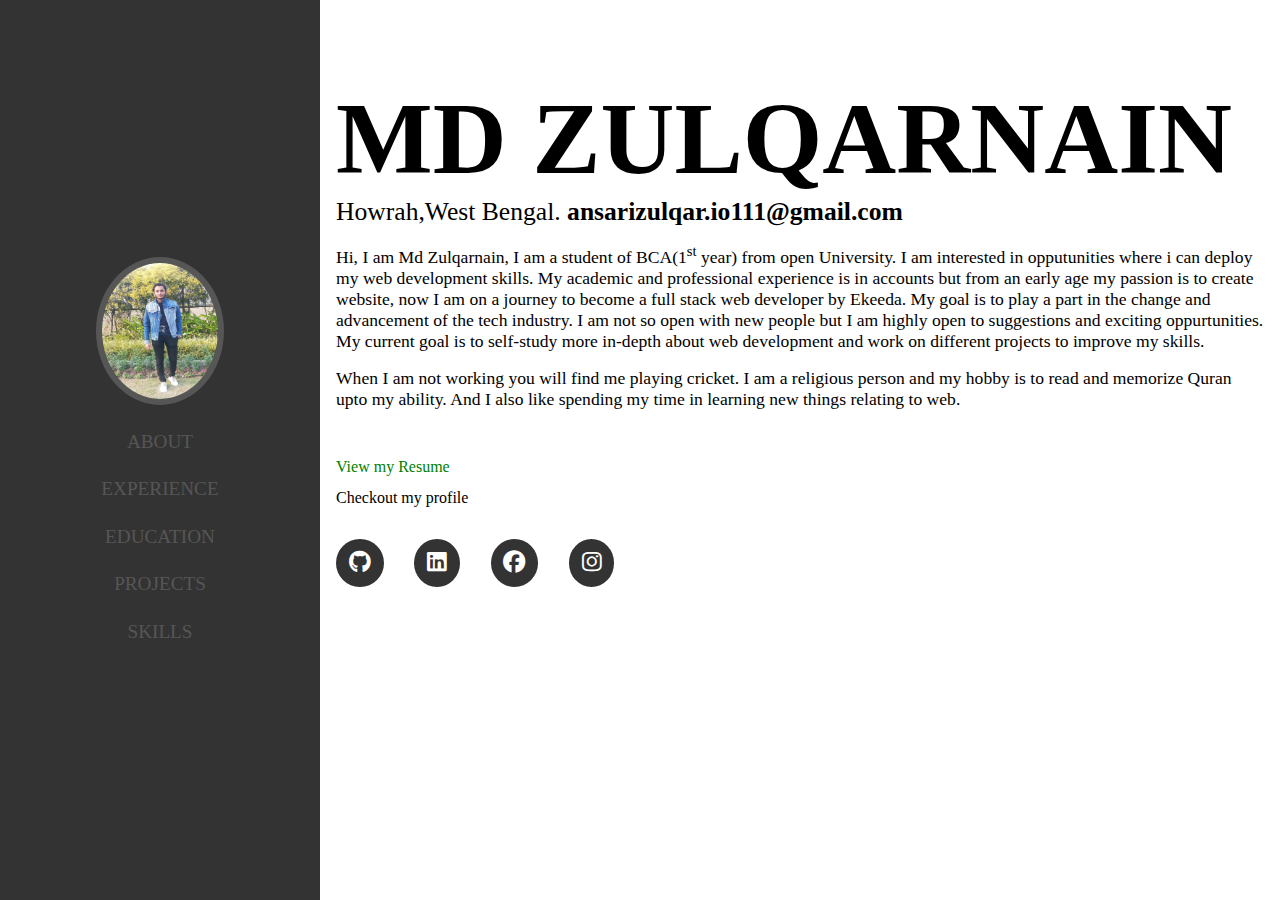
<file: index.html>
<!DOCTYPE html>
<html lang="en">

<head>
    <meta charset="UTF-8">
    <meta http-equiv="X-UA-Compatible" content="IE=edge">
    <meta name="viewport" content="width=device-width, initial-scale=1.0">
    <title>Portfolio - About</title>
    <link rel="stylesheet" href="index.css">
    <link rel="stylesheet" href="https://cdnjs.cloudflare.com/ajax/libs/font-awesome/6.3.0/css/all.min.css">

</head>

<body>
    <div class="main">
        <section id="about">
            <nav class="nav-bar">
                <img src="my-photo.jpeg" alt="my_photo" class="my-photo nav-list">
                <a href="index.html" class="nav-list">ABOUT</a>
                <a href="experience.html" class="nav-list">EXPERIENCE</a>
                <a href="education.html" class="nav-list">EDUCATION</a>
                <a href="project.html" class="nav-list">PROJECTS</a>
                <a href="skills.html" class="nav-list">SKILLS</a>
            </nav>
        </section>
        <section class="about-me">
            <div class="head">
                <h1 class="name">MD ZULQARNAIN</h1>
                <p class="sub-head">Howrah,West Bengal. <strong>ansarizulqar.io111@gmail.com</strong></p>
            </div>
            <div class="para">
                <p class="para-1">Hi, I am Md Zulqarnain, I am a student of BCA(1<sup>st</sup> year) from open
                    University. I am interested in opputunities where i can deploy my web development skills. My
                    academic and professional experience is in accounts but from an early age my passion is to create
                    website, now I am on a journey to become a full stack web developer by Ekeeda. My goal is to play a
                    part in the change and advancement of the tech industry. I am not so open with new people but I am
                    highly open to suggestions and exciting oppurtunities. My current goal is to self-study more
                    in-depth about web development and work on different projects to improve my skills.</p>
                <p class="para-2">When I am not working you will find me playing cricket. I am a religious person and my
                    hobby is to
                    read and memorize Quran upto my ability. And I also like spending my time in learning new things
                    relating to web.
                </p>
            </div>
            <div class="misc">
                <a href="Md Zulqarnain.pdf" target="_blank">View my Resume</a>
                <p>Checkout my profile</p>
            </div>
            <footer>
                <div class="links"><a href="https://github.com/zulqar19?tab=repositories" target="_blank"><i class="fa-brands fa-github"></i></a></div>
                <div class="links"><a href="https://www.linkedin.com/in/zulqarnain-ansari-0ba82920b/" target="_blank"><i class="fa-brands fa-linkedin"></i></a></div>
                <div class="links"><a href="https://www.facebook.com/zulqarnain.ansari.75" target="_blank"><i class="fa-brands fa-facebook"></i></a></div>
                <div class="links"><a href="https://www.instagram.com/zulqarnain.ansari.75/" target="_blank"><i class="fa-brands fa-instagram"></i></a></div>
            </footer>
        </section>
    </div>

</body>

</html>
</file>
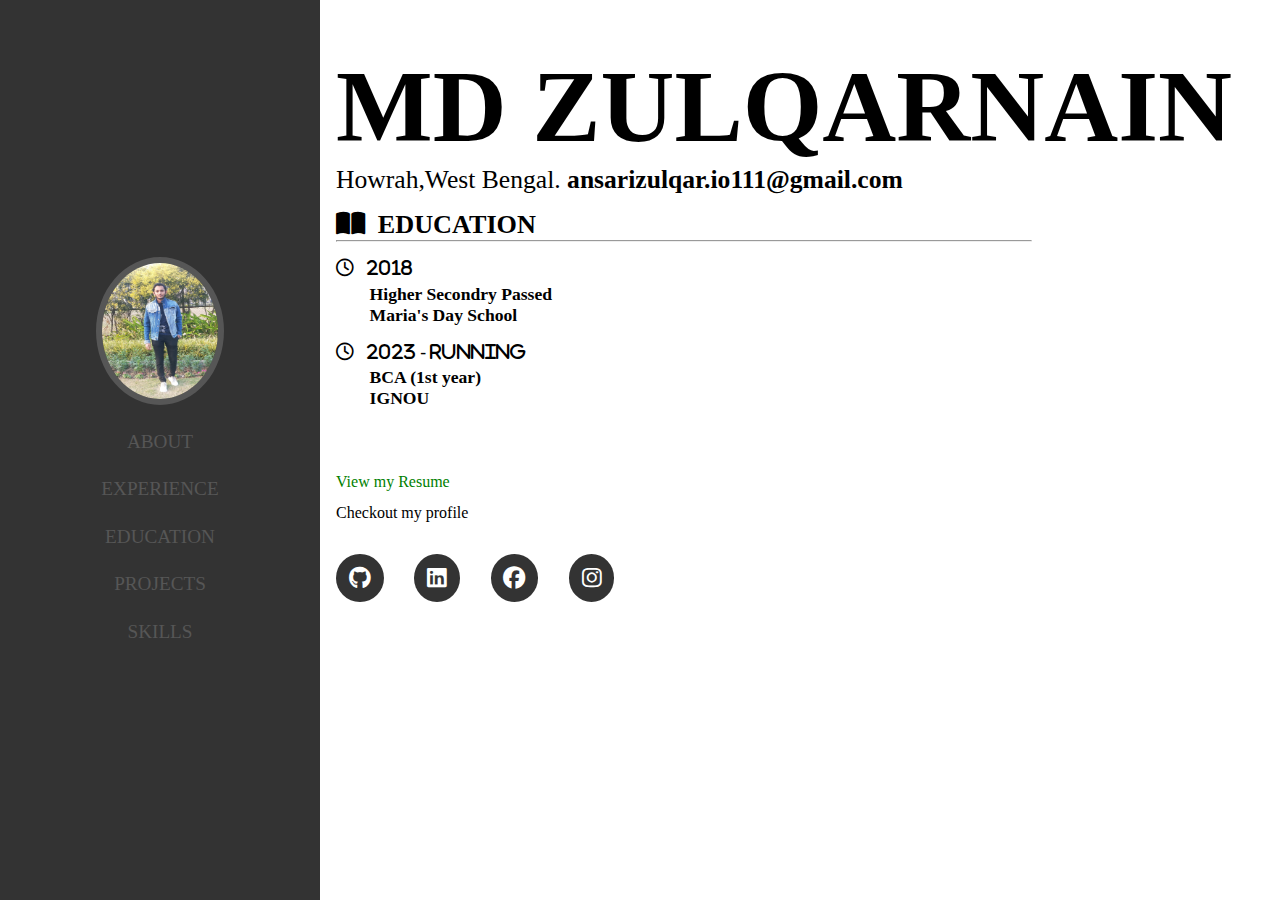
<file: education.html>
<!DOCTYPE html>
<html lang="en">

<head>
    <meta charset="UTF-8">
    <meta http-equiv="X-UA-Compatible" content="IE=edge">
    <meta name="viewport" content="width=device-width, initial-scale=1.0">
    <title>Portfolio - Education</title>
    <link rel="stylesheet" href="educatuion.css">
    <link rel="stylesheet" href="https://cdnjs.cloudflare.com/ajax/libs/font-awesome/6.3.0/css/all.min.css">

</head>

<body>
    <div class="main">
        <section id="education">
            <nav class="nav-bar">
                <img src="my-photo.jpeg" alt="my_photo" class="my-photo nav-list">
                <a href="index.html" class="nav-list">ABOUT</a>
                <a href="experience.html" class="nav-list">EXPERIENCE</a>
                <a href="education.html" class="nav-list">EDUCATION</a>
                <a href="project.html" class="nav-list">PROJECTS</a>
                <a href="skills.html" class="nav-list">SKILLS</a>
            </nav>
        </section>
        <section class="myEducation">
            <div class="head">
                <h1 class="name">MD ZULQARNAIN</h1>
                <p class="sub-head">Howrah,West Bengal. <strong>ansarizulqar.io111@gmail.com</strong></p>
            </div>
            <div class="education">
                <div class="sub-heading">
                    <h3><span class="fa-solid fa-book-open"></span><span class="padding-left">EDUCATION</span></h3>
                    <hr width="75%">
                </div>
                
                <div class="sub-details">
                    <p class="fa-regular fa-clock"><span class="padding-left"><b>2018</b><br><h4 class="padding-left-content">Higher Secondry Passed <p> Maria's Day School </p></h4></span></p>
                </div>
                <div class="sub-details">
                    <p class="fa-regular fa-clock"><span class="padding-left"><b>2023 - running</b><br><h4 class="padding-left-content">BCA (1st year)<p>IGNOU</p></h4></span></p>
                </div>
            </div>
            <div class="misc">
                <a href="Md Zulqarnain.pdf" target="_blank">View my Resume</a>
                <p>Checkout my profile</p>
            </div>
            <footer>
                <div class="links"><a href="https://github.com/zulqar19?tab=repositories" target="_blank"><i class="fa-brands fa-github"></i></a></div>
                <div class="links"><a href="https://www.linkedin.com/in/zulqarnain-ansari-0ba82920b/" target="_blank"><i class="fa-brands fa-linkedin"></i></a></div>
                <div class="links"><a href="https://www.facebook.com/zulqarnain.ansari.75" target="_blank"><i class="fa-brands fa-facebook"></i></a></div>
                <div class="links"><a href="https://www.instagram.com/zulqarnain.ansari.75/" target="_blank"><i class="fa-brands fa-instagram"></i></a></div>
            </footer>
        </section>
    </div>
</body>

</html>
</file>
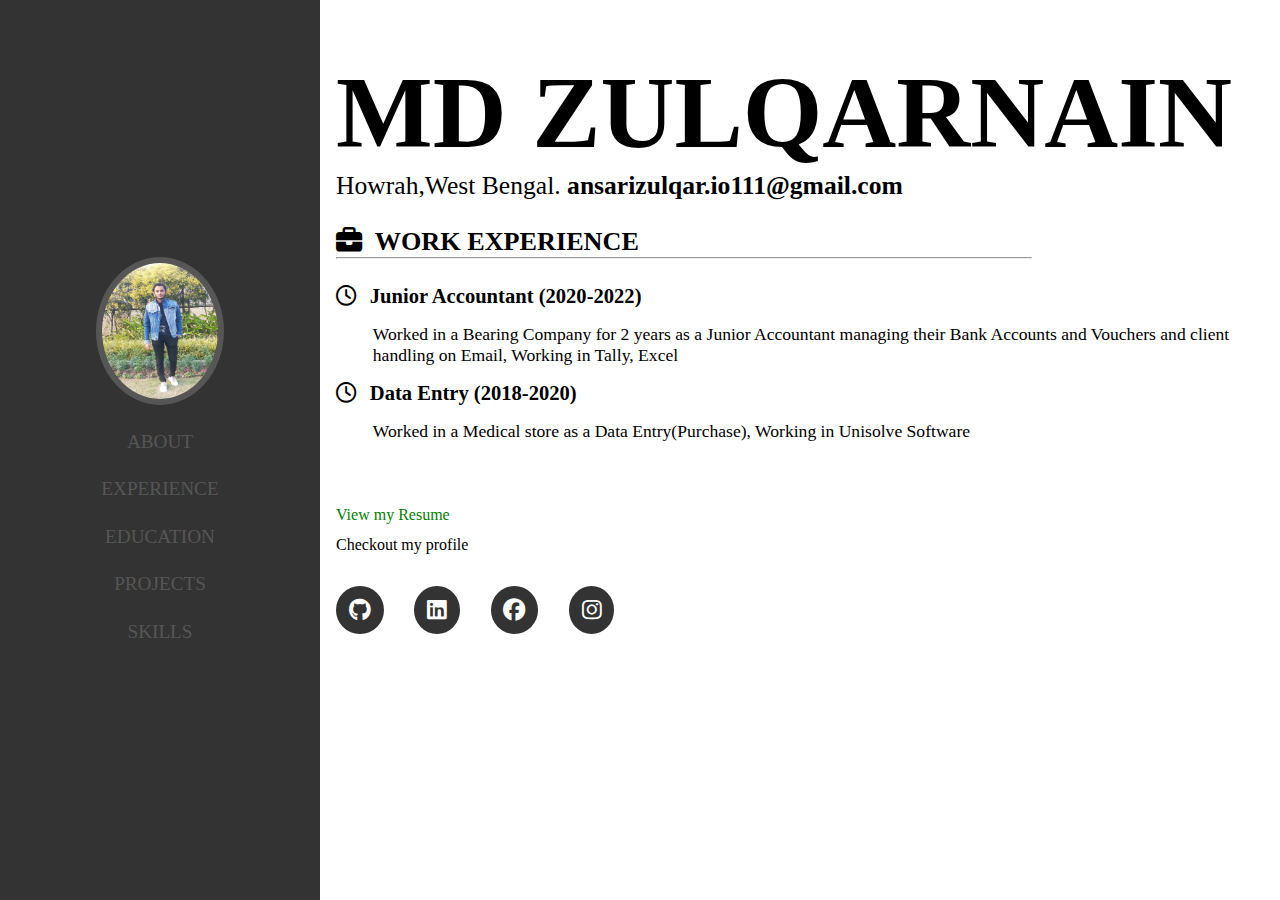
<file: experience.html>
<!DOCTYPE html>
<html lang="en">

<head>
    <meta charset="UTF-8">
    <meta http-equiv="X-UA-Compatible" content="IE=edge">
    <meta name="viewport" content="width=device-width, initial-scale=1.0">
    <title>Portfolio - Experience</title>
    <link rel="stylesheet" href="experience.css">
    <link rel="stylesheet" href="https://cdnjs.cloudflare.com/ajax/libs/font-awesome/6.3.0/css/all.min.css">

</head>

<body>
    <div class="main">
        <section id="experience">
            <nav class="nav-bar">
                <img src="my-photo.jpeg" alt="my_photo" class="my-photo nav-list">
                <a href="index.html" class="nav-list">ABOUT</a>
                <a href="experience.html" class="nav-list">EXPERIENCE</a>
                <a href="education.html" class="nav-list">EDUCATION</a>
                <a href="project.html" class="nav-list">PROJECTS</a>
                <a href="skills.html" class="nav-list">SKILLS</a>
            </nav>
        </section>
        <section class="myExperience">
            <div class="head">
                <h1 class="name">MD ZULQARNAIN</h1>
                <p class="sub-head">Howrah,West Bengal. <strong>ansarizulqar.io111@gmail.com</strong></p>
            </div>
            <div class="experience">
                <div class="sub-heading">
                        <h3><span class="fa-solid fa-briefcase"></span><span class="padding-left">WORK EXPERIENCE</span></h3>
                    <hr width="75%">
                    </div>
                    <h3><span class="fa-regular fa-clock"></span><span class="padding-left">Junior Accountant</span><span> (2020-2022)</span></h3>
                        <p class="description">Worked in a Bearing Company for 2 years as a Junior Accountant managing their Bank Accounts and Vouchers and client handling on Email, Working in Tally, Excel</p> 
                    <h3><span class="fa-regular fa-clock"></span><span class="padding-left">Data Entry</span><span> (2018-2020)</span></h3>
                    <p class="description">Worked in a Medical store as a Data Entry(Purchase), Working in Unisolve Software</p>
            </div>
            <div class="misc">
                <a href="Md Zulqarnain.pdf" target="_blank">View my Resume</a>
                <p>Checkout my profile</p>
            </div>
            <footer>
                <div class="links"><a href="https://github.com/zulqar19?tab=repositories" target="_blank"><i class="fa-brands fa-github"></i></a></div>
                <div class="links"><a href="https://www.linkedin.com/in/zulqarnain-ansari-0ba82920b/" target="_blank"><i class="fa-brands fa-linkedin"></i></a></div>
                <div class="links"><a href="https://www.facebook.com/zulqarnain.ansari.75"target="_blank"><i class="fa-brands fa-facebook"></i></a></div>
                <div class="links"><a href="https://www.instagram.com/zulqarnain.ansari.75/" target="_blank"><i class="fa-brands fa-instagram"></i></a></div>
            </footer>
        </section>
    </div>
</body>

</html>
</file>
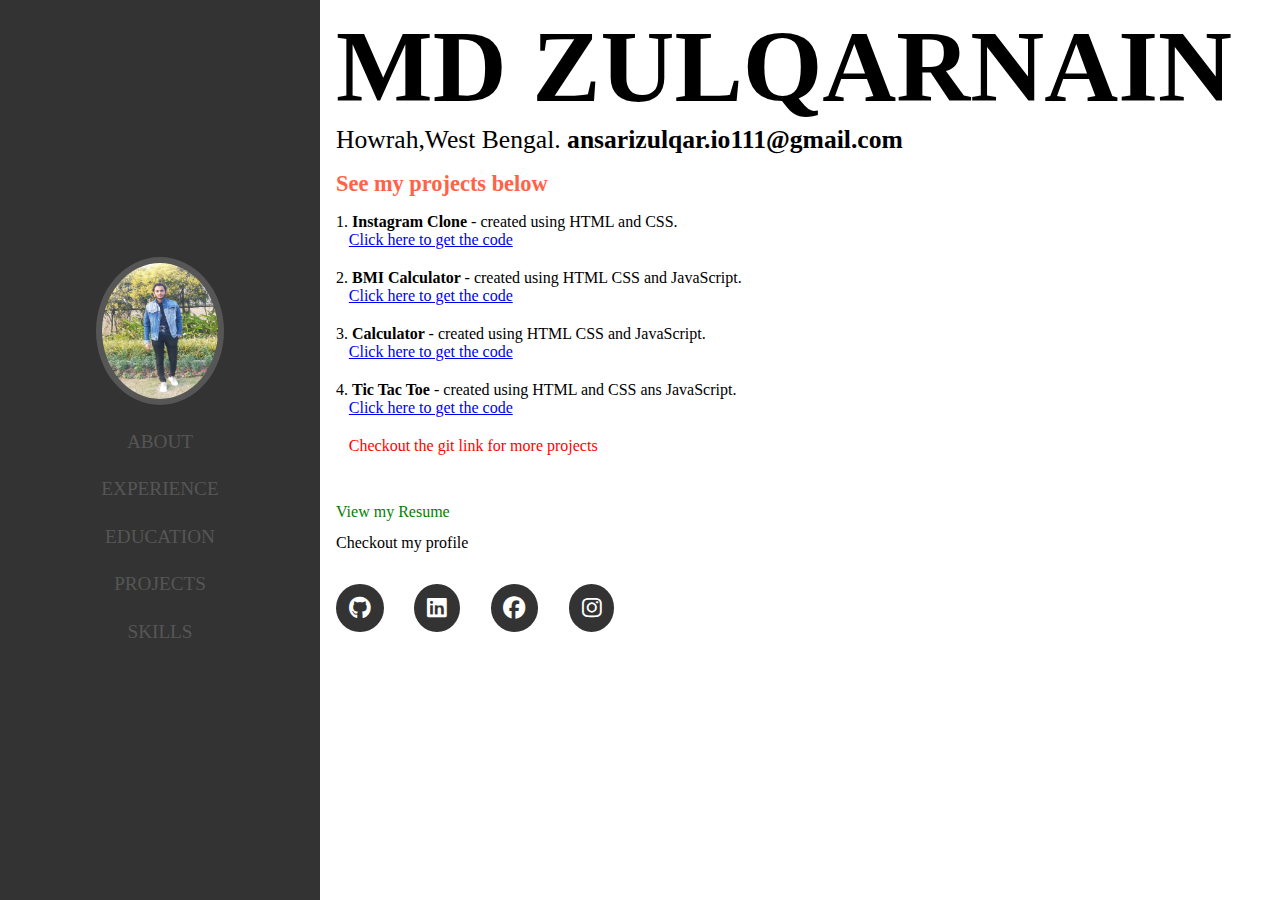
<file: project.html>
<!DOCTYPE html>
<html lang="en">

<head>
    <meta charset="UTF-8">
    <meta http-equiv="X-UA-Compatible" content="IE=edge">
    <meta name="viewport" content="width=device-width, initial-scale=1.0">
    <title>Portfolio - Project</title>
    <link rel="stylesheet" href="project.css">
    <link rel="stylesheet" href="https://cdnjs.cloudflare.com/ajax/libs/font-awesome/6.3.0/css/all.min.css">

</head>

<body>
    <div class="main">
        <section id="project">
            <nav class="nav-bar">
                <img src="my-photo.jpeg" alt="my_photo" class="my-photo nav-list">
                <a href="index.html" class="nav-list">ABOUT</a>
                <a href="experience.html" class="nav-list">EXPERIENCE</a>
                <a href="education.html" class="nav-list">EDUCATION</a>
                <a href="project.html" class="nav-list">PROJECTS</a>
                <a href="skills.html" class="nav-list">SKILLS</a>
            </nav>
        </section>
        <section class="myProject">
            <div class="head">
                <h1 class="name">MD ZULQARNAIN</h1>
                <p class="sub-head">Howrah,West Bengal. <strong>ansarizulqar.io111@gmail.com</strong></p>
            </div>
            <div class="project">
                <h3>See my projects below</h3>
                <p>1. <strong> Instagram Clone </strong>- created using HTML and CSS.
                    <br>
                    <a href="https://github.com/zulqar19/Instagram_Clone" target="_blank">Click here to get the code</a>
                </p>
                <p>2. <strong> BMI Calculator </strong>- created using HTML CSS and JavaScript.
                    <br>
                    <a href="https://github.com/zulqar19/BMI_Calculator " target="_blank">Click here to get the code</a>
                </p>
                <p>3. <strong> Calculator </strong>- created using HTML CSS and JavaScript.
                    <br>
                    <a href="https://github.com/zulqar19/Ekeeda_Project1_Md_Zulqarnain/tree/main/calculator" target="_blank">Click here to get the code</a>
                </p>
                <p>4. <strong> Tic Tac Toe </strong>- created using HTML and CSS ans JavaScript.
                    <br>
                    <a href="https://github.com/zulqar19/Ekeeda_Project1_Md_Zulqarnain/tree/main/Tic_tac_toe" target="_blank">Click here to get the code</a>
                </p>
                <p ><a style="color: red; text-decoration: none;" href="https://github.com/zulqar19?tab=repositories" target="_blank">Checkout the git link for more projects</a></p>
            </div>
            <div class="misc">
                <a href="Md Zulqarnain.pdf" target="_blank">View my Resume</a>
                <p>Checkout my profile</p>
            </div>
            <footer>
                <div class="links"><a href="https://github.com/zulqar19?tab=repositories" target="_blank"><i class="fa-brands fa-github"></i></a></div>
                <div class="links"><a href="https://www.linkedin.com/in/zulqarnain-ansari-0ba82920b/" target="_blank"><i class="fa-brands fa-linkedin"></i></a></div>
                <div class="links"><a href="https://www.facebook.com/zulqarnain.ansari.75" target="_blank"><i class="fa-brands fa-facebook"></i></a></div>
                <div class="links"><a href="https://www.instagram.com/zulqarnain.ansari.75/" target="_blank"><i class="fa-brands fa-instagram"></i></a></div>
            </footer>
        </section>
    </div>
</body>

</html>
</file>
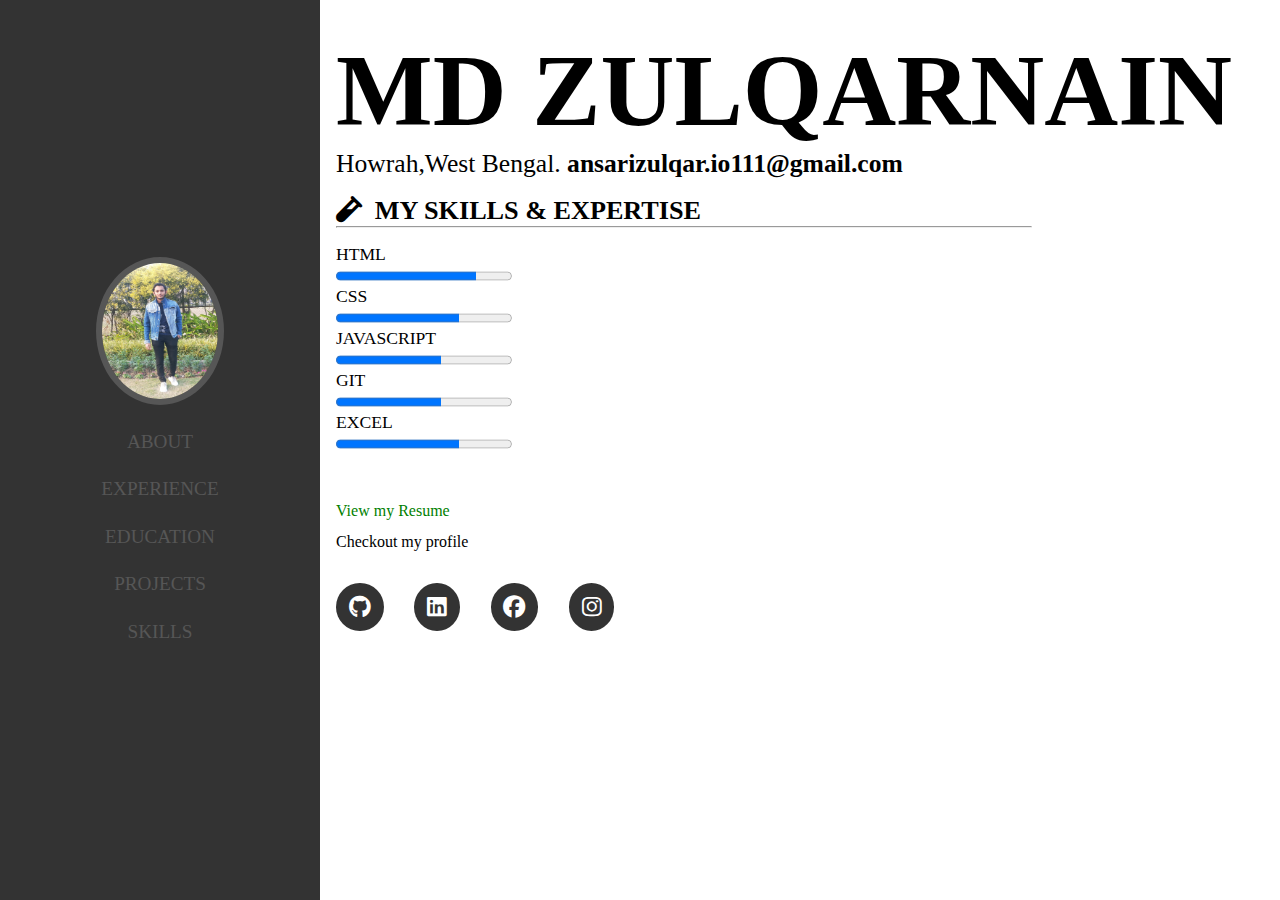
<file: skills.html>
<!DOCTYPE html>
<html lang="en">

<head>
    <meta charset="UTF-8">
    <meta http-equiv="X-UA-Compatible" content="IE=edge">
    <meta name="viewport" content="width=device-width, initial-scale=1.0">
    <title>Portfolio - Skills</title>
    <link rel="stylesheet" href="skills.css">
    <link rel="stylesheet" href="https://cdnjs.cloudflare.com/ajax/libs/font-awesome/6.3.0/css/all.min.css">

</head>

<body>
    <div class="main">
        <section id="skill">
            <nav class="nav-bar">
                <img src="my-photo.jpeg" alt="my_photo" class="my-photo nav-list">
                <a href="index.html" class="nav-list">ABOUT</a>
                <a href="experience.html" class="nav-list">EXPERIENCE</a>
                <a href="education.html" class="nav-list">EDUCATION</a>
                <a href="project.html" class="nav-list">PROJECTS</a>
                <a href="skills.html" class="nav-list">SKILLS</a>
            </nav>
        </section>
        <section class="mySkills">
            <div class="head">
                <h1 class="name">MD ZULQARNAIN</h1>
                <p class="sub-head">Howrah,West Bengal. <strong>ansarizulqar.io111@gmail.com</strong></p>
            </div>
            <div class="skill">
                <div class="sub-heading">
                    <h3><span class="fa-solid fa-vial"></span><span class="padding-left">MY SKILLS & EXPERTISE</span></h3>
                    <hr width="75%">
                </div>
                <div class="skill-set">
                    <p class="skills">HTML<br><span><progress value="80" max="100">80%</progress></span></p>
                    <p class="skills">CSS<br><progress value="70" max="100">60%</progress></p>
                    <p class="skills">JAVASCRIPT<br><progress value="60" max="100">60%</progress></p>
                    <p class="skills">GIT<br><progress value="60" max="100">60%</progress></p>
                    <p class="skills">EXCEL<br><progress value="70" max="100">70%</progress></p>
                </div>
            </div>
            <div class="misc">
                <a href="Md Zulqarnain.pdf" target="_blank">View my Resume</a>
                <p>Checkout my profile</p>
            </div>
            <footer>
                <div class="links"><a href="https://github.com/zulqar19?tab=repositories" target="_blank"><i class="fa-brands fa-github"></i></a></div>
                <div class="links"><a href="https://www.linkedin.com/in/zulqarnain-ansari-0ba82920b/" target="_blank"><i class="fa-brands fa-linkedin"></i></a></div>
                <div class="links"><a href="https://www.facebook.com/zulqarnain.ansari.75" target="_blank"><i class="fa-brands fa-facebook"></i></a></div>
                <div class="links"><a href="https://www.instagram.com/zulqarnain.ansari.75/" target="_blank"><i class="fa-brands fa-instagram"></i></a></div>
            </footer>
        </section>
    </div>
</body>

</html>
</file>
<file: index.css>
/* @import url('https://fonts.googleapis.com/css2?family=PT+Sans:wght@700&display=swap'); */
* {
    margin: 0;
    padding: 0;
    box-sizing: border-box;
    /* font-family: 'PT Sans', sans-serif; */
}


.main {
    width: 100%;
    display: grid;
    grid-template-columns: 1fr 3fr;
}

#about {
    height: 100vh;
    background-color: #333333;
}

.my-photo {
    width: 10vw;
    height: auto;
    border: .5vw solid #565656;
    border-radius: 50%;
}

.nav-bar {
    width: 100%;
    height: 100%;
    display: flex;
    align-items: center;
    justify-content: center;
    flex-direction: column;
    font-size: 1.2rem;
}

.nav-list {
    margin: 1vw;
    text-decoration: none;
    color: #565656;
    transition: all .5s ease-in-out;
}

.nav-list:hover {
    font-size: 1.4rem;
    color: #ffffff;
}

.about-me {
    height: 100vh;
    background-color: #ffffff;
    color: black;
    padding: 5rem 1rem 3rem 1rem
}

.head {
    font-size: 4vw;
}

.head .sub-head {
    font-size: 2vw;
}

.para {
    margin-top: 1rem;
    font-size: 1.1rem;
}

.para-2 {
    margin-top: 1rem;
}

.misc {
    margin-top: 3rem;
}

.misc a {
    text-decoration: none;
    color: green;
}

.misc p {
    margin-top: .8rem;
}

footer {
    width: 30%;
    display: flex;
    align-items: center;
    justify-content: space-between;
}
footer a{
    color: white;
}

.links {
    margin-top: 2rem;
}

.fa-brands {
    text-align: center;
    font-size: 1.4rem;
    padding: 1vw;
    background-color: #333333;
    border-radius: 50%;
    transition: all .5s ease-in;
}

.fa-brands:hover {
    font-size: 1.8rem;
    color: #ffffff;
}

@media only screen and (max-width: 912px) {

.main {
    width: 100vw;
    display: block;
}

#about {
    width: 100vw;
    height: 10vh;
    background-color: #333333;
    position: relative;
}

.my-photo {
    width: 8vw;
    height: auto;
    border: .5vw solid #565656;
    border-radius: 50%;
    position: absolute;
    left: 4vw;
    transition: all 1s ease-in-out;
}

.my-photo:hover{
    width: 20vw;
}

.nav-bar {
    width: 100%;
    height: 100%;
    display: flex;
    flex-direction: row;
    align-items:center;
    justify-content: end;
    font-size: 2.5vw;
}
.nav-list:nth-child(6){
    margin-right: 40px;
}

.nav-list {
    text-decoration: none;
    color: #565656;
}

.nav-list:hover {
    font-size: 1.4rem;
    color: #ffffff;
}
.about-me{
    padding: 20px;
}
.fa-brands {
    text-align: center;
    font-size: 1.2rem;
    padding: 1vw;
    background-color: #333333;
    border-radius: 50%;
    transition: all .5s ease-in;
}

.fa-brands:hover {
    font-size: 1.4rem;
    color: #ffffff;
}
}
@media only screen and (max-width: 550px) {

    .main {
        width: 100vw;
        display: block;
    }
    
    #about {
        width: 100vw;
        height: 7vh;
        background-color: #333333;
        position: relative;
    }
    
    .my-photo {
        width: 8vw;
        height: auto;
        border: .5vw solid #565656;
        border-radius: 50%;
        position: absolute;
        left: 4vw;
    }
    
    .my-photo:hover{
        width: 15vw;
    }
    .nav-bar {
        width: 100%;
        height: 100%;
        display: flex;
        flex-direction: row;
        align-items:center;
        justify-content: end;
        font-size: 2.8vw;
    }
    .nav-list:nth-child(6){
        margin-right: 20px;
    }
    
    .nav-list {
        text-decoration: none;
        color: #565656;
    }
    
    .nav-list:hover {
        font-size: 1.4rem;
        color: #ffffff;
    }
    .about-me{
        padding: 20px;
    }
    .fa-brands {
        text-align: center;
        font-size: 1.4rem;
        padding: 1.3vw;
        margin: 5px;
        background-color: #333333;
        border-radius: 50%;
        transition: all .5s ease-in;
    }
    
    .fa-brands:hover {
        font-size: 1.8rem;
        color: #ffffff;
    }
}
</file>
<file: educatuion.css>
/* @import url('https://fonts.googleapis.com/css2?family=PT+Sans:wght@700&display=swap'); */
* {
    margin: 0;
    padding: 0;
    box-sizing: border-box;
    /* font-family: 'PT Sans', sans-serif; */
}

.main {
    width: 100%;
    display: grid;
    grid-template-columns: 1fr 3fr;
}

#education {
    height: 100vh;
    background-color: #333333;
}

.my-photo {
    width: 10vw;
    height: auto;
    border: .5vw solid #565656;
    border-radius: 50%;
}

.nav-bar {
    width: 100%;
    height: 100%;
    display: flex;
    align-items: center;
    justify-content: center;
    flex-direction: column;
    font-size: 1.2rem;
}

.nav-list {
    margin: 1vw;
    text-decoration: none;
    color: #565656;
    transition: all .5s ease-in-out;
}

.nav-list:hover {
    font-size: 1.4rem;
    color: #ffffff;
}

.myEducation {
    height: 100vh;
    background-color: #ffffff;
    color: black;
    padding: 3rem 1rem 3rem 1rem
}

.head {
    font-size: 4vw;
}

.head .sub-head {
    font-size: 2vw;
}
.education{
    font-size: 1.1rem;
}
.sub-heading{
    margin: 1.2vw 0vw;
    font-size: 1.4rem;
}
.padding-left{
    padding-left: 1vw;
}
.padding-left-content{
    padding: .3rem 0rem 1rem 2.1rem;
}

.misc {
    margin-top: 3rem;
}

.misc a {
    text-decoration: none;
    color: green;
}

.misc p {
    margin-top: .8rem;
}

footer {
    width: 30%;
    display: flex;
    align-items: center;
    justify-content: space-between;
}
footer a{
    color: white;
}
.links {
    margin-top: 2rem;
}

.fa-brands {
    text-align: center;
    font-size: 1.4rem;
    padding: 1vw;
    background-color: #333333;
    border-radius: 50%;
    transition: all .5s ease-in;
}

.fa-brands:hover {
    font-size: 1.8rem;
    color: #ffffff;
}

@media only screen and (max-width: 912px) {

.main {
    width: 100vw;
    display: block;
}

#education {
    width: 100vw;
    height: 10vh;
    background-color: #333333;
    position: relative;
}

.my-photo {
    width: 8vw;
    height: auto;
    border: .5vw solid #565656;
    border-radius: 50%;
    position: absolute;
    left: 4vw;
    transition: all 1s ease-in-out;
}

.my-photo:hover{
    width: 20vw;
}

.nav-bar {
    width: 100%;
    height: 100%;
    display: flex;
    flex-direction: row;
    align-items:center;
    justify-content: end;
    font-size: 2.5vw;
}
.nav-list:nth-child(6){
    margin-right: 40px;
}

.nav-list {
    text-decoration: none;
    color: #565656;
}

.nav-list:hover {
    font-size: 1.4rem;
    color: #ffffff;
}
.myEducation{
    padding: 20px;
}
.fa-brands {
    text-align: center;
    font-size: 1.2rem;
    padding: 1vw;
    background-color: #333333;
    border-radius: 50%;
    transition: all .5s ease-in;
}

.fa-brands:hover {
    font-size: 1.4rem;
    color: #ffffff;
}
}
@media only screen and (max-width: 550px) {

    .education{
        font-size: .9rem;
    }
    .sub-heading{
        margin: 4vw 0vw;
        font-size: 1.rem;
    }
    .padding-left{
        padding-left: 1vw;
    }
    .padding-left-content{
        padding: 1rem 0rem 1rem 1rem;
    }
    
    .main {
        width: 100vw;
        display: block;
    }
    
    #education {
        width: 100vw;
        height: 7vh;
        background-color: #333333;
        position: relative;
    }
    
    .my-photo {
        width: 8vw;
        height: auto;
        border: .5vw solid #565656;
        border-radius: 50%;
        position: absolute;
        left: 4vw;
    }
    
    .my-photo:hover{
        width: 15vw;
    }
    .nav-bar {
        width: 100%;
        height: 100%;
        display: flex;
        flex-direction: row;
        align-items:center;
        justify-content: end;
        font-size: 2.8vw;
    }
    .nav-list:nth-child(6){
        margin-right: 20px;
    }
    
    .nav-list {
        text-decoration: none;
        color: #565656;
    }
    
    .nav-list:hover {
        font-size: 1.4rem;
        color: #ffffff;
    }
    .myEducation{
        padding: 20px;
    }
    .fa-brands {
        text-align: center;
        font-size: 1.4rem;
        padding: 1.3vw;
        margin: 5px;
        background-color: #333333;
        border-radius: 50%;
        transition: all .5s ease-in;
    }
    
    .fa-brands:hover {
        font-size: 1.8rem;
        color: #ffffff;
    }
}
</file>
<file: experience.css>
/* @import url('https://fonts.googleapis.com/css2?family=PT+Sans:wght@700&display=swap'); */
* {
    margin: 0;
    padding: 0;
    box-sizing: border-box;
    /* font-family: 'PT Sans', sans-serif; */
}

.main {
    width: 100%;
    display: grid;
    grid-template-columns: 1fr 3fr;
}

#experience {
    height: 100vh;
    background-color: #333333;
}

.my-photo {
    width: 10vw;
    height: auto;
    border: .5vw solid #565656;
    border-radius: 50%;
}

.nav-bar {
    width: 100%;
    height: 100%;
    display: flex;
    align-items: center;
    justify-content: center;
    flex-direction: column;
    font-size: 1.2rem;
}

.nav-list {
    margin: 1vw;
    text-decoration: none;
    color: #565656;
    transition: all .5s ease-in-out;
}

.nav-list:hover {
    font-size: 1.4rem;
    color: #ffffff;
}

.myExperience {
    height: 100vh;
    background-color: #ffffff;
    color: black;
    padding: 3.4rem 1rem 3rem 1rem
}

.head {
    font-size: 4vw;
}

.head .sub-head {
    font-size: 2vw;
}
.experience{
    font-size: 1.1rem;
}
.sub-heading{
    margin: 2vw 0vw;
    font-size: 1.4rem;
}
.padding-left{
    padding-left: 1vw;
}
.description{
    padding: 1rem 0rem 1rem 2.3rem;
}

.misc {
    margin-top: 3rem;
}

.misc a {
    text-decoration: none;
    color: green;
}

.misc p {
    margin-top: .8rem;
}

footer {
    width: 30%;
    display: flex;
    align-items: center;
    justify-content: space-between;
}
footer a{
    color: white;
}
.links {
    margin-top: 2rem;
}

.fa-brands {
    text-align: center;
    font-size: 1.4rem;
    padding: 1vw;
    background-color: #333333;
    border-radius: 50%;
    transition: all .5s ease-in;
}

.fa-brands:hover {
    font-size: 1.8rem;
    color: #ffffff;
}

@media only screen and (max-width: 912px) {

.main {
    width: 100vw;
    display: block;
}

#experience {
    width: 100vw;
    height: 10vh;
    background-color: #333333;
    position: relative;
}

.my-photo {
    width: 8vw;
    height: auto;
    border: .5vw solid #565656;
    border-radius: 50%;
    position: absolute;
    left: 4vw;
    transition: all 1s ease-in-out;
}

.my-photo:hover{
    width: 20vw;
}

.nav-bar {
    width: 100%;
    height: 100%;
    display: flex;
    flex-direction: row;
    align-items:center;
    justify-content: end;
    font-size: 2.5vw;
}
.nav-list:nth-child(6){
    margin-right: 40px;
}

.nav-list {
    text-decoration: none;
    color: #565656;
}

.nav-list:hover {
    font-size: 1.4rem;
    color: #ffffff;
}
.myExperience{
    padding: 20px;
}
.fa-brands {
    text-align: center;
    font-size: 1.2rem;
    padding: 1vw;
    background-color: #333333;
    border-radius: 50%;
    transition: all .5s ease-in;
}

.fa-brands:hover {
    font-size: 1.4rem;
    color: #ffffff;
}
}
@media only screen and (max-width: 550px) {
    .experience{
        font-size: .9rem;
    }
    .sub-heading{
        margin: 4vw 0vw;
        font-size: 1rem;
    }
    .padding-left{
        padding-left: 1vw;
    }
    .description{
        padding: 1rem 0rem 1rem 1rem;
    }
    


    .main {
        width: 100vw;
        display: block;
    }
    
    #experience {
        width: 100vw;
        height: 7vh;
        background-color: #333333;
        position: relative;
    }
    
    .my-photo {
        width: 8vw;
        height: auto;
        border: .5vw solid #565656;
        border-radius: 50%;
        position: absolute;
        left: 4vw;
    }
    
    .my-photo:hover{
        width: 15vw;
    }
    .nav-bar {
        width: 100%;
        height: 100%;
        display: flex;
        flex-direction: row;
        align-items:center;
        justify-content: end;
        font-size: 2.8vw;
    }
    .nav-list:nth-child(6){
        margin-right: 20px;
    }
    
    .nav-list {
        text-decoration: none;
        color: #565656;
    }
    
    .nav-list:hover {
        font-size: 1.4rem;
        color: #ffffff;
    }
    .myExperience{
        padding: 20px;
    }
    .fa-brands {
        text-align: center;
        font-size: 1.4rem;
        padding: 1.3vw;
        margin: 5px;
        background-color: #333333;
        border-radius: 50%;
        transition: all .5s ease-in;
    }
    
    .fa-brands:hover {
        font-size: 1.8rem;
        color: #ffffff;
    }
}
</file>
<file: project.css>
/* @import url('https://fonts.googleapis.com/css2?family=PT+Sans:wght@700&display=swap'); */
* {
    margin: 0;
    padding: 0;
    box-sizing: border-box;
    /* font-family: 'PT Sans', sans-serif; */
}

.main {
    width: 100%;
    display: grid;
    grid-template-columns: 1fr 3fr;
}

#project {
    height: 100vh;
    background-color: #333333;
    /* position: fixed; */
}

.my-photo {
    width: 10vw;
    height: auto;
    border: .5vw solid #565656;
    border-radius: 50%;
}

.nav-bar {
    width: 100%;
    height: 100%;
    display: flex;
    align-items: center;
    justify-content: center;
    flex-direction: column;
    font-size: 1.2rem;
}

.nav-list {
    margin: 1vw;
    text-decoration: none;
    color: #565656;
    transition: all .5s ease-in-out;
}

.nav-list:hover {
    font-size: 1.4rem;
    color: #ffffff;
}

.myProject {
    height: 100vh;
    background-color: #ffffff;
    color: black;
    padding: .5rem 1rem 3rem 1rem
}

.myProject h3{
    margin: 16px 0px;
    color: tomato;
    font-size: 1.4rem;
}
.project p a{
    display: block;
    margin-bottom: 20px;
    padding-left: 1vw;
}
.head {
    font-size: 4vw;
}

.head .sub-head {
    font-size: 2vw;
}

.misc {
    margin-top: 3rem;
}

.misc a {
    text-decoration: none;
    color: green;
}

.misc p {
    margin-top: .8rem;
}

footer {
    width: 30%;
    display: flex;
    align-items: center;
    justify-content: space-between;
}
footer a{
    color: white;
}
.links {
    margin-top: 2rem;
}

.fa-brands {
    text-align: center;
    font-size: 1.4rem;
    padding: 1vw;
    background-color: #333333;
    border-radius: 50%;
    transition: all .5s ease-in;
}

.fa-brands:hover {
    font-size: 1.8rem;
    color: #ffffff;
}

@media only screen and (max-width: 912px) {

.main {
    width: 100vw;
    display: block;
}

#project {
    width: 100vw;
    height: 10vh;
    background-color: #333333;
    position: relative;
}

.my-photo {
    width: 8vw;
    height: auto;
    border: .5vw solid #565656;
    border-radius: 50%;
    position: absolute;
    left: 4vw;
    transition: all 1s ease-in-out;
}

.my-photo:hover{
    width: 20vw;
}

.nav-bar {
    width: 100%;
    height: 100%;
    display: flex;
    flex-direction: row;
    align-items:center;
    justify-content: end;
    font-size: 2.5vw;
}
.nav-list:nth-child(6){
    margin-right: 40px;
}

.nav-list {
    text-decoration: none;
    color: #565656;
}

.nav-list:hover {
    font-size: 1.4rem;
    color: #ffffff;
}
.myProject{
    padding: 20px;
}
.fa-brands {
    text-align: center;
    font-size: 1.2rem;
    padding: 1vw;
    background-color: #333333;
    border-radius: 50%;
    transition: all .5s ease-in;
}

.fa-brands:hover {
    font-size: 1.4rem;
    color: #ffffff;
}
}
@media only screen and (max-width: 550px) {

    .main {
        width: 100vw;
        display: block;
    }
    
    #project {
        width: 100vw;
        height: 7vh;
        background-color: #333333;
        position: relative;
    }
    
    .my-photo {
        width: 8vw;
        height: auto;
        border: .5vw solid #565656;
        border-radius: 50%;
        position: absolute;
        left: 4vw;
    }
    
    .my-photo:hover{
        width: 15vw;
    }
    .nav-bar {
        width: 100%;
        height: 100%;
        display: flex;
        flex-direction: row;
        align-items:center;
        justify-content: end;
        font-size: 2.8vw;
    }
    .nav-list:nth-child(6){
        margin-right: 20px;
    }
    
    .nav-list {
        text-decoration: none;
        color: #565656;
    }
    
    .nav-list:hover {
        font-size: 1.4rem;
        color: #ffffff;
    }
    .myProject{
        padding: 20px;
    }
    .fa-brands {
        text-align: center;
        font-size: 1.4rem;
        padding: 1.3vw;
        margin: 5px;
        background-color: #333333;
        border-radius: 50%;
        transition: all .5s ease-in;
    }
    
    .fa-brands:hover {
        font-size: 1.8rem;
        color: #ffffff;
    }
}
</file>
<file: skills.css>
/* @import url('https://fonts.googleapis.com/css2?family=PT+Sans:wght@700&display=swap'); */
* {
    margin: 0;
    padding: 0;
    box-sizing: border-box;
    /* font-family: 'PT Sans', sans-serif; */
}

.main {
    width: 100%;
    display: grid;
    grid-template-columns: 1fr 3fr;
}

#skill {
    height: 100vh;
    background-color: #333333;
}

.my-photo {
    width: 10vw;
    height: auto;
    border: .5vw solid #565656;
    border-radius: 50%;
}

.nav-bar {
    width: 100%;
    height: 100%;
    display: flex;
    align-items: center;
    justify-content: center;
    flex-direction: column;
    font-size: 1.2rem;
}

.nav-list {
    margin: 1vw;
    text-decoration: none;
    color: #565656;
    transition: all .5s ease-in-out;
}

.nav-list:hover {
    font-size: 1.4rem;
    color: #ffffff;
}

.mySkills {
    height: 100vh;
    background-color: #ffffff;
    color: black;
    padding: 2rem 1rem 3rem 1rem
}

.head {
    font-size: 4vw;
}

.head .sub-head {
    font-size: 2vw;
}

.skill{
    font-size: 1.1rem;
}
.sub-heading{
    margin: 1.3vw 0vw;
    font-size: 1.4rem;
}
.padding-left{
    padding-left: 1vw;
}


.misc {
    margin-top: 3rem;
}

.misc a {
    text-decoration: none;
    color: green;
}

.misc p {
    margin-top: .8rem;
}

footer {
    width: 30%;
    display: flex;
    align-items: center;
    justify-content: space-between;
}
footer a{
    color: white;
}
.links {
    margin-top: 2rem;
}

.fa-brands {
    text-align: center;
    font-size: 1.4rem;
    padding: 1vw;
    background-color: #333333;
    border-radius: 50%;
    transition: all .5s ease-in;
}

.fa-brands:hover {
    font-size: 1.8rem;
    color: #ffffff;
}

@media only screen and (max-width: 912px) {

.main {
    width: 100vw;
    display: block;
}

#skill {
    width: 100vw;
    height: 10vh;
    background-color: #333333;
    position: relative;
}

.my-photo {
    width: 8vw;
    height: auto;
    border: .5vw solid #565656;
    border-radius: 50%;
    position: absolute;
    left: 4vw;
    transition: all 1s ease-in-out;
}

.my-photo:hover{
    width: 20vw;
}

.nav-bar {
    width: 100%;
    height: 100%;
    display: flex;
    flex-direction: row;
    align-items:center;
    justify-content: end;
    font-size: 2.5vw;
}
.nav-list:nth-child(6){
    margin-right: 40px;
}

.nav-list {
    text-decoration: none;
    color: #565656;
}

.nav-list:hover {
    font-size: 1.4rem;
    color: #ffffff;
}
.mySkill{
    padding: 20px;
}
.fa-brands {
    text-align: center;
    font-size: 1.2rem;
    padding: 1vw;
    background-color: #333333;
    border-radius: 50%;
    transition: all .5s ease-in;
}

.fa-brands:hover {
    font-size: 1.4rem;
    color: #ffffff;
}
}
@media only screen and (max-width: 550px) {

    .skill{
        font-size: .8rem;
    }
    .sub-heading{
        margin: 4vw 0vw;
        font-size: 1.4rem;
    }
    .padding-left{
        padding-left: 1vw;
    }
    .main {
        width: 100vw;
        display: block;
    }
    
    #skill {
        width: 100vw;
        height: 7vh;
        background-color: #333333;
        position: relative;
    }
    
    .my-photo {
        width: 8vw;
        height: auto;
        border: .5vw solid #565656;
        border-radius: 50%;
        position: absolute;
        left: 4vw;
    }
    
    .my-photo:hover{
        width: 15vw;
    }
    .nav-bar {
        width: 100%;
        height: 100%;
        display: flex;
        flex-direction: row;
        align-items:center;
        justify-content: end;
        font-size: 2.8vw;
    }
    .nav-list:nth-child(6){
        margin-right: 20px;
    }
    
    .nav-list {
        text-decoration: none;
        color: #565656;
    }
    
    .nav-list:hover {
        font-size: 1.4rem;
        color: #ffffff;
    }
    .mySkill{
        padding: 20px;
    }
    .fa-brands {
        text-align: center;
        font-size: 1.4rem;
        padding: 1.3vw;
        margin: 5px;
        background-color: #333333;
        border-radius: 50%;
        transition: all .5s ease-in;
    }
    
    .fa-brands:hover {
        font-size: 1.8rem;
        color: #ffffff;
    }
}
</file>
